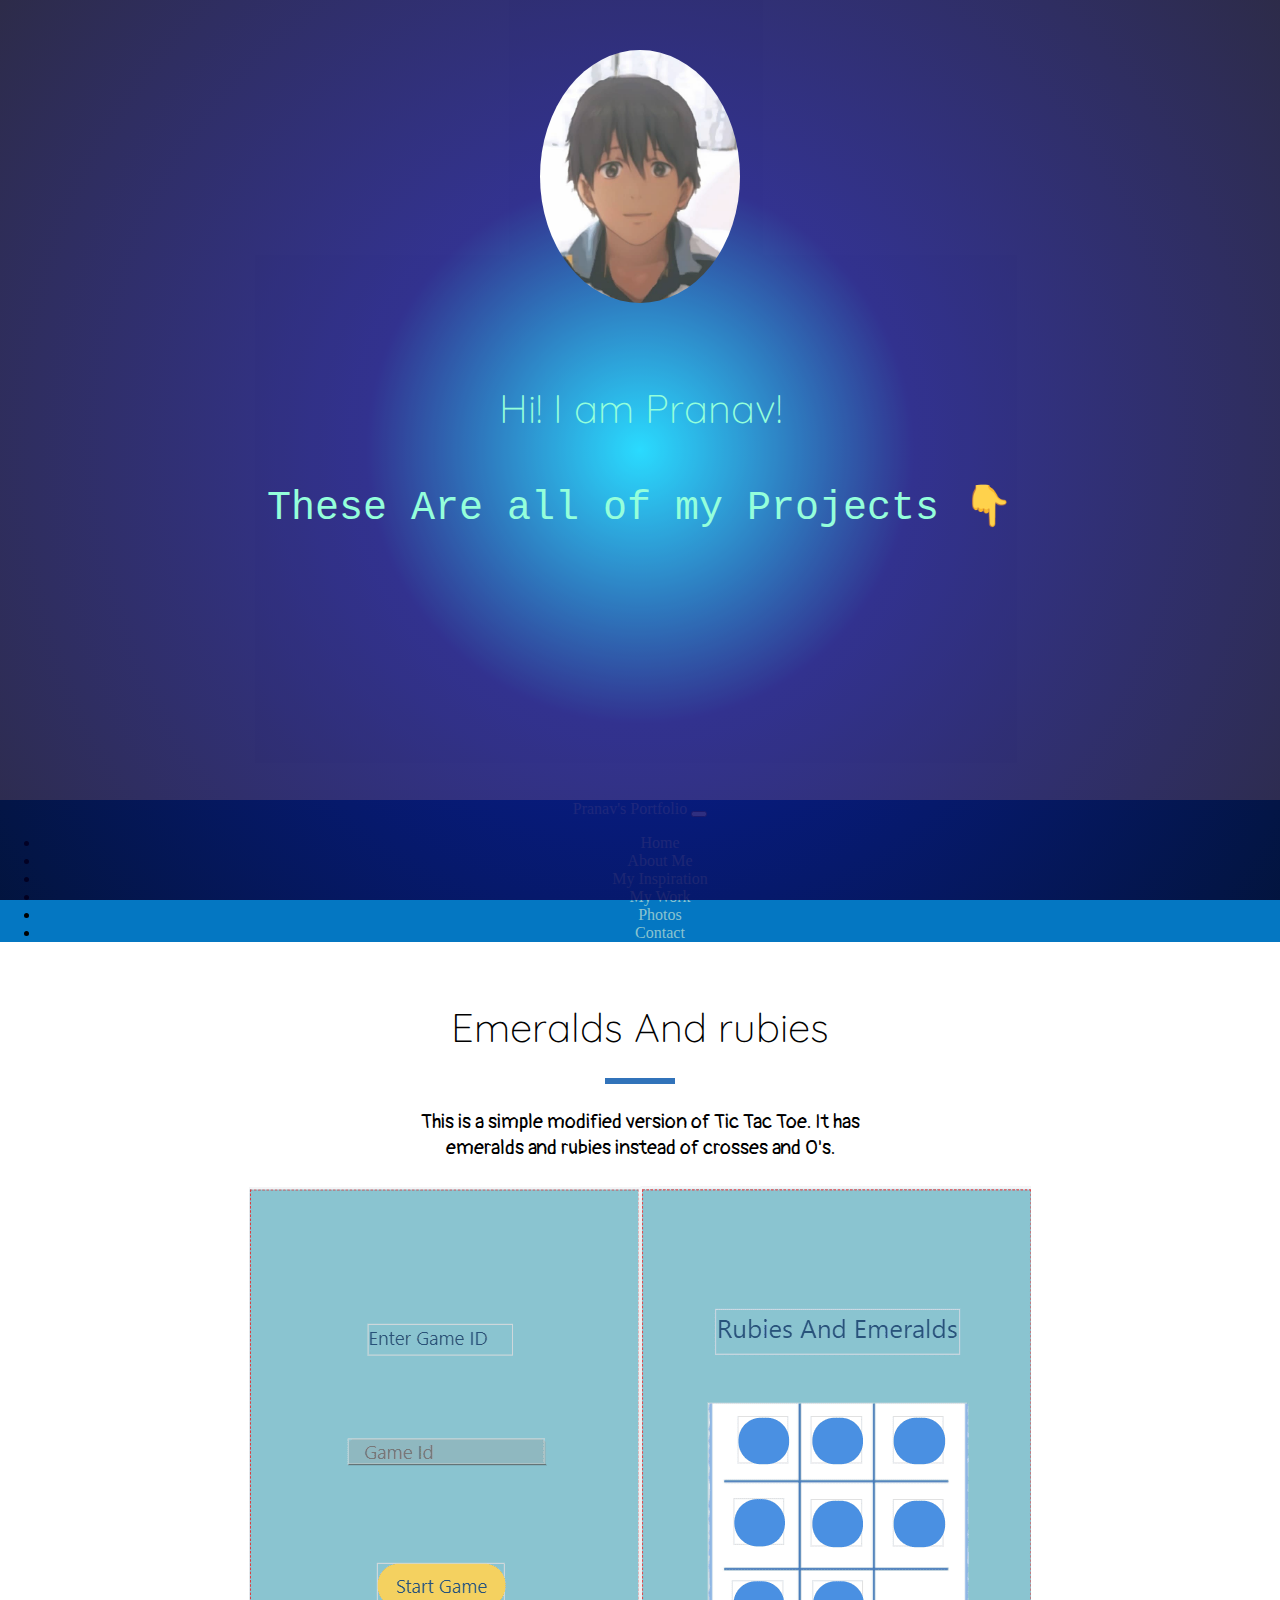
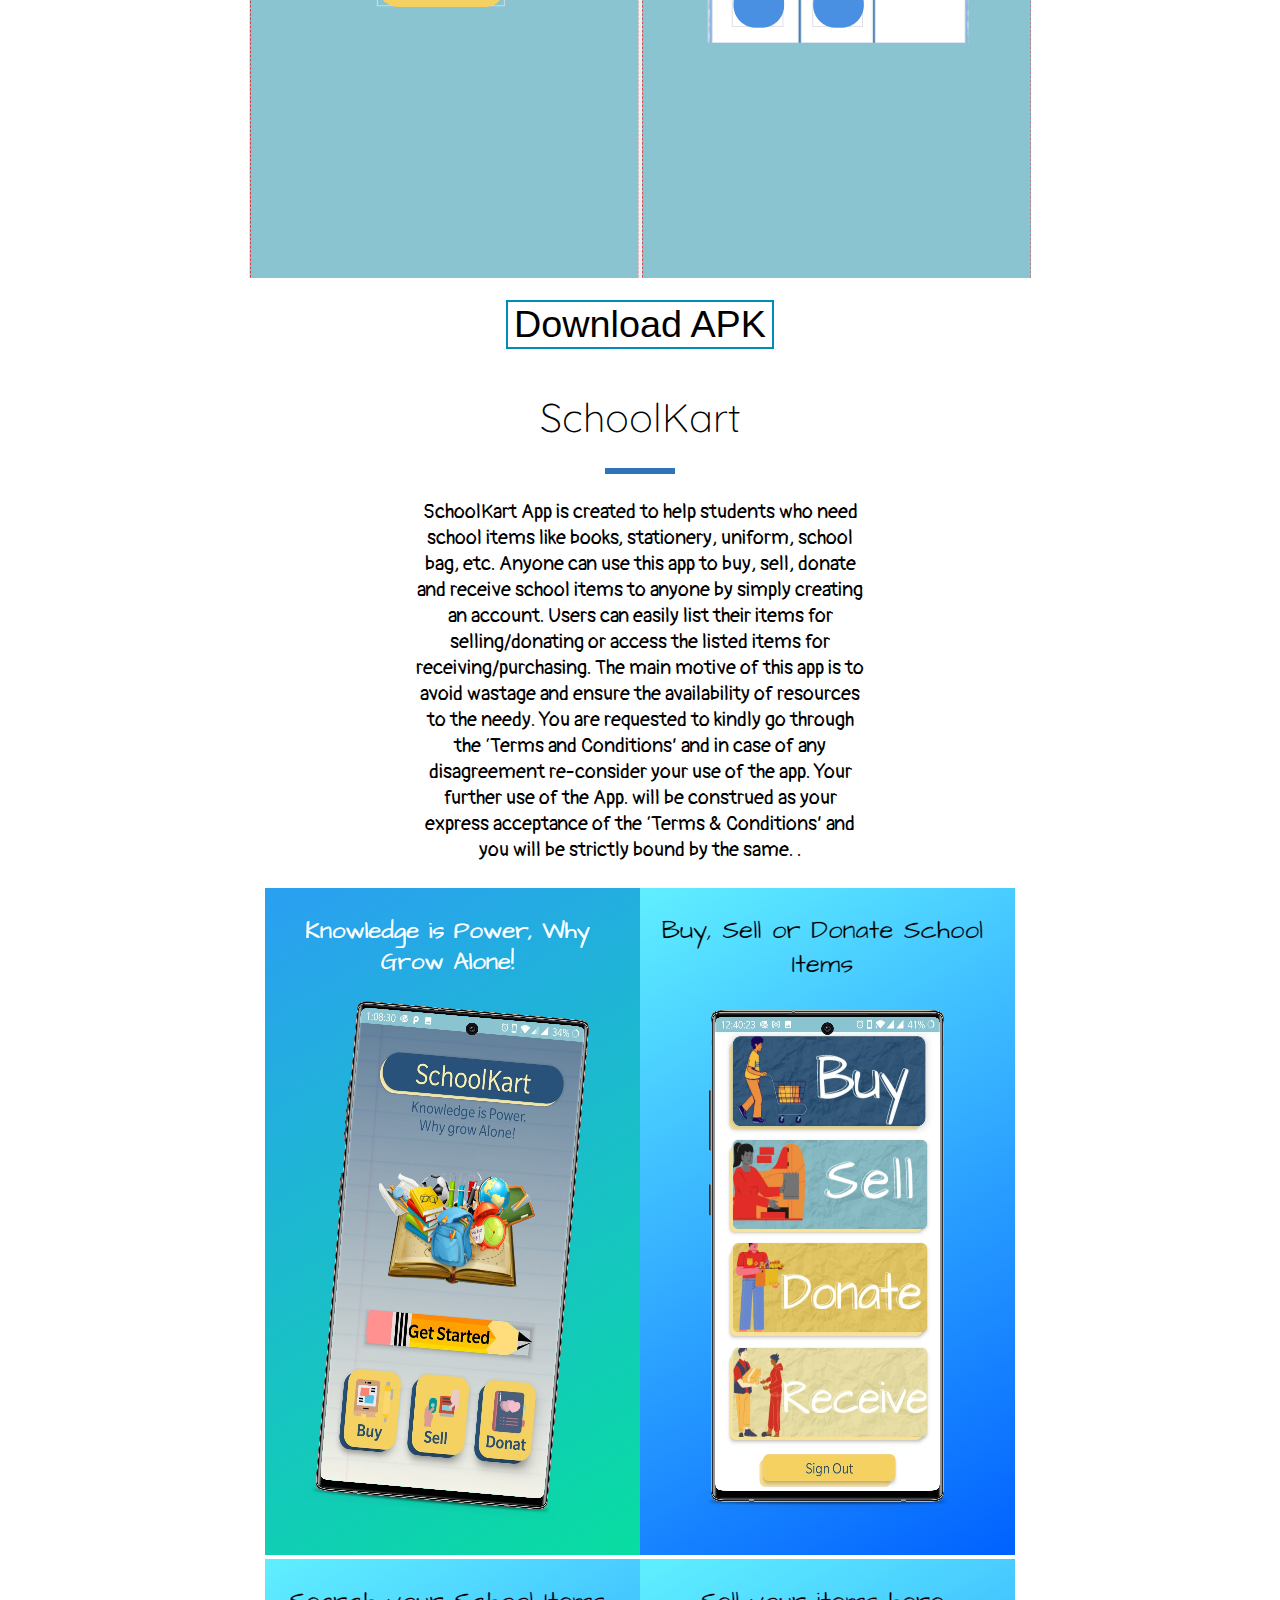
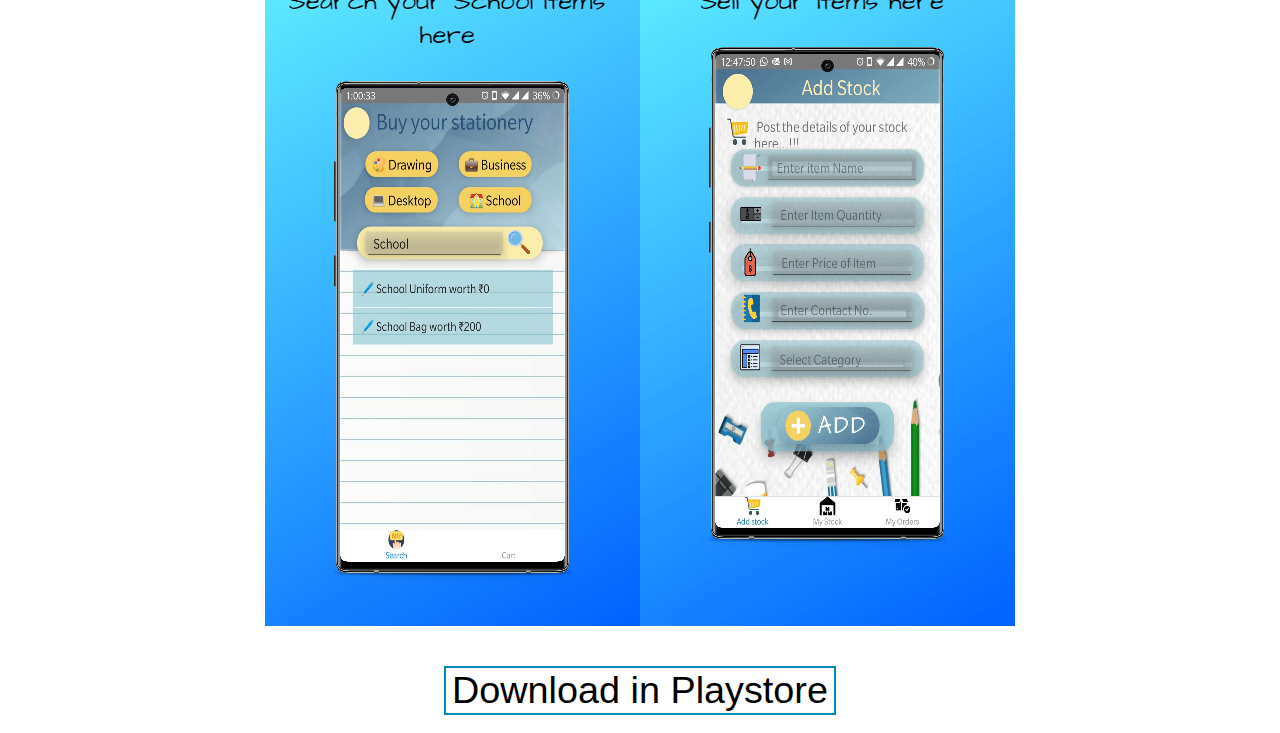
<file: my-projects.html>
<!DOCTYPE html>
<html>
  <head>
    <title>My Favourite Hobby</title>
    <meta name="viewport" content="width=device-width, initial-scale=1.0" />
    <link rel="stylesheet" href="css/style.css" />
    <link rel="icon" type="image/png" href="/img/logo.png" />
    <link
      href="https://cdn.jsdelivr.net/npm/bootstrap@5.0.0-beta3/dist/css/bootstrap.min.css"
      rel="stylesheet"
      integrity="sha384-eOJMYsd53ii+scO/bJGFsiCZc+5NDVN2yr8+0RDqr0Ql0h+rP48ckxlpbzKgwra6"
      crossorigin="anonymous"
    />
    <script
      src="https://cdn.jsdelivr.net/npm/bootstrap@5.0.0-beta3/dist/js/bootstrap.bundle.min.js"
      integrity="sha384-JEW9xMcG8R+pH31jmWH6WWP0WintQrMb4s7ZOdauHnUtxwoG2vI5DkLtS3qm9Ekf"
      crossorigin="anonymous"
    ></script>
  </head>

  <body>
    <nav
      class="navbar navbar-expand-lg navbar-light"
      style="background-color: #0477c2"
    >
      <div class="container-fluid">
        <a class="navbar-brand" href="#">Pranav's Portfolio</a>
        <button
          class="navbar-toggler"
          type="button"
          data-bs-toggle="collapse"
          data-bs-target="#navbarNav"
          aria-controls="navbarNav"
          aria-expanded="false"
          aria-label="Toggle navigation"
        >
          <span class="navbar-toggler-icon"></span>
        </button>
        <div class="collapse navbar-collapse" id="navbarNav">
          <ul class="navbar-nav">
            <li class="nav-item">
              <a class="nav-link" href="/#welcome">Home</a>
            </li>
            <li class="nav-item">
              <a class="nav-link" href="/#bio">About Me</a>
            </li>
            <li class="nav-item">
              <a class="nav-link" href="/#inspiration">My Inspiration</a>
            </li>
            <li class="nav-item">
              <a class="nav-link active" href="/my-projects.html">My Work</a>
            </li>
            <li class="nav-item">
              <a class="nav-link" href="/photos.html">Photos</a>
            </li>
            <li class="nav-item">
              <a class="nav-link" href="/#contact">Contact</a>
            </li>
          </ul>
        </div>
      </div>
    </nav>
    <section id="welcome" class="parallax-container">
      <div
        class="parralax-inner top-50 start-50 translate-middle position-absolute"
      >
        <img src="./img/Profile picture.jpg" class="profilepic" />
        <h1>
          Hi! I am Pranav! <br /><br />
          <span style="font-family: 'Roboto Mono', monospace"
            >These Are all of my Projects 👇</span
          >
        </h1>
      </div>
    </section>
    <br />
    <section id="work">
      <h1>Emeralds And rubies</h1>
      <div class="line"></div>
      <p>
        This is a simple modified version of Tic Tac Toe. It has emeralds and
        rubies instead of crosses and O's.
      </p>
      <span
        ><img src="img/emeralds-rubies/mainscreen.png" alt="" /><img
          src="img/emeralds-rubies/playing screen.png"
          alt=""
      /></span>
      <br /><br />
      <button
        class="goto btn fs-2"
        onclick="location.href='https://bit.ly/2QhNYGg';"
      >
        Download APK
      </button>
      <br /><br />
      <h1>SchoolKart</h1>
      <div class="line"></div>
      <p>
        SchoolKart App is created to help students who need school items like
        books, stationery, uniform, school bag, etc. Anyone can use this app to
        buy, sell, donate and receive school items to anyone by simply creating
        an account. Users can easily list their items for selling/donating or
        access the listed items for receiving/purchasing. The main motive of
        this app is to avoid wastage and ensure the availability of resources to
        the needy. You are requested to kindly go through the ‘Terms and
        Conditions’ and in case of any disagreement re-consider your use of the
        app. Your further use of the App. will be construed as your express
        acceptance of the ‘Terms & Conditions’ and you will be strictly bound by
        the same. .
      </p>
      <span
        ><div class="m-2">
          <img src="img/schoolkart/1.png" class="m-2" class="m-2" /><img
            src="img/schoolkart/2.png"
            class="m-2"
          />
        </div>
        <div>
          <img src="img/schoolkart/3.png" class="m-2" /><img
            src="img/schoolkart/4.png"
            class="m-2"
          /></div
      ></span>
      <br /><br />
      <button
        class="goto btn fs-2"
        onclick="location.href='https://bunnyorg.tk/schoolkart';"
      >
        Download in Playstore
      </button>
      <br /><br />
    </section>
  </body>
</html>
</file>
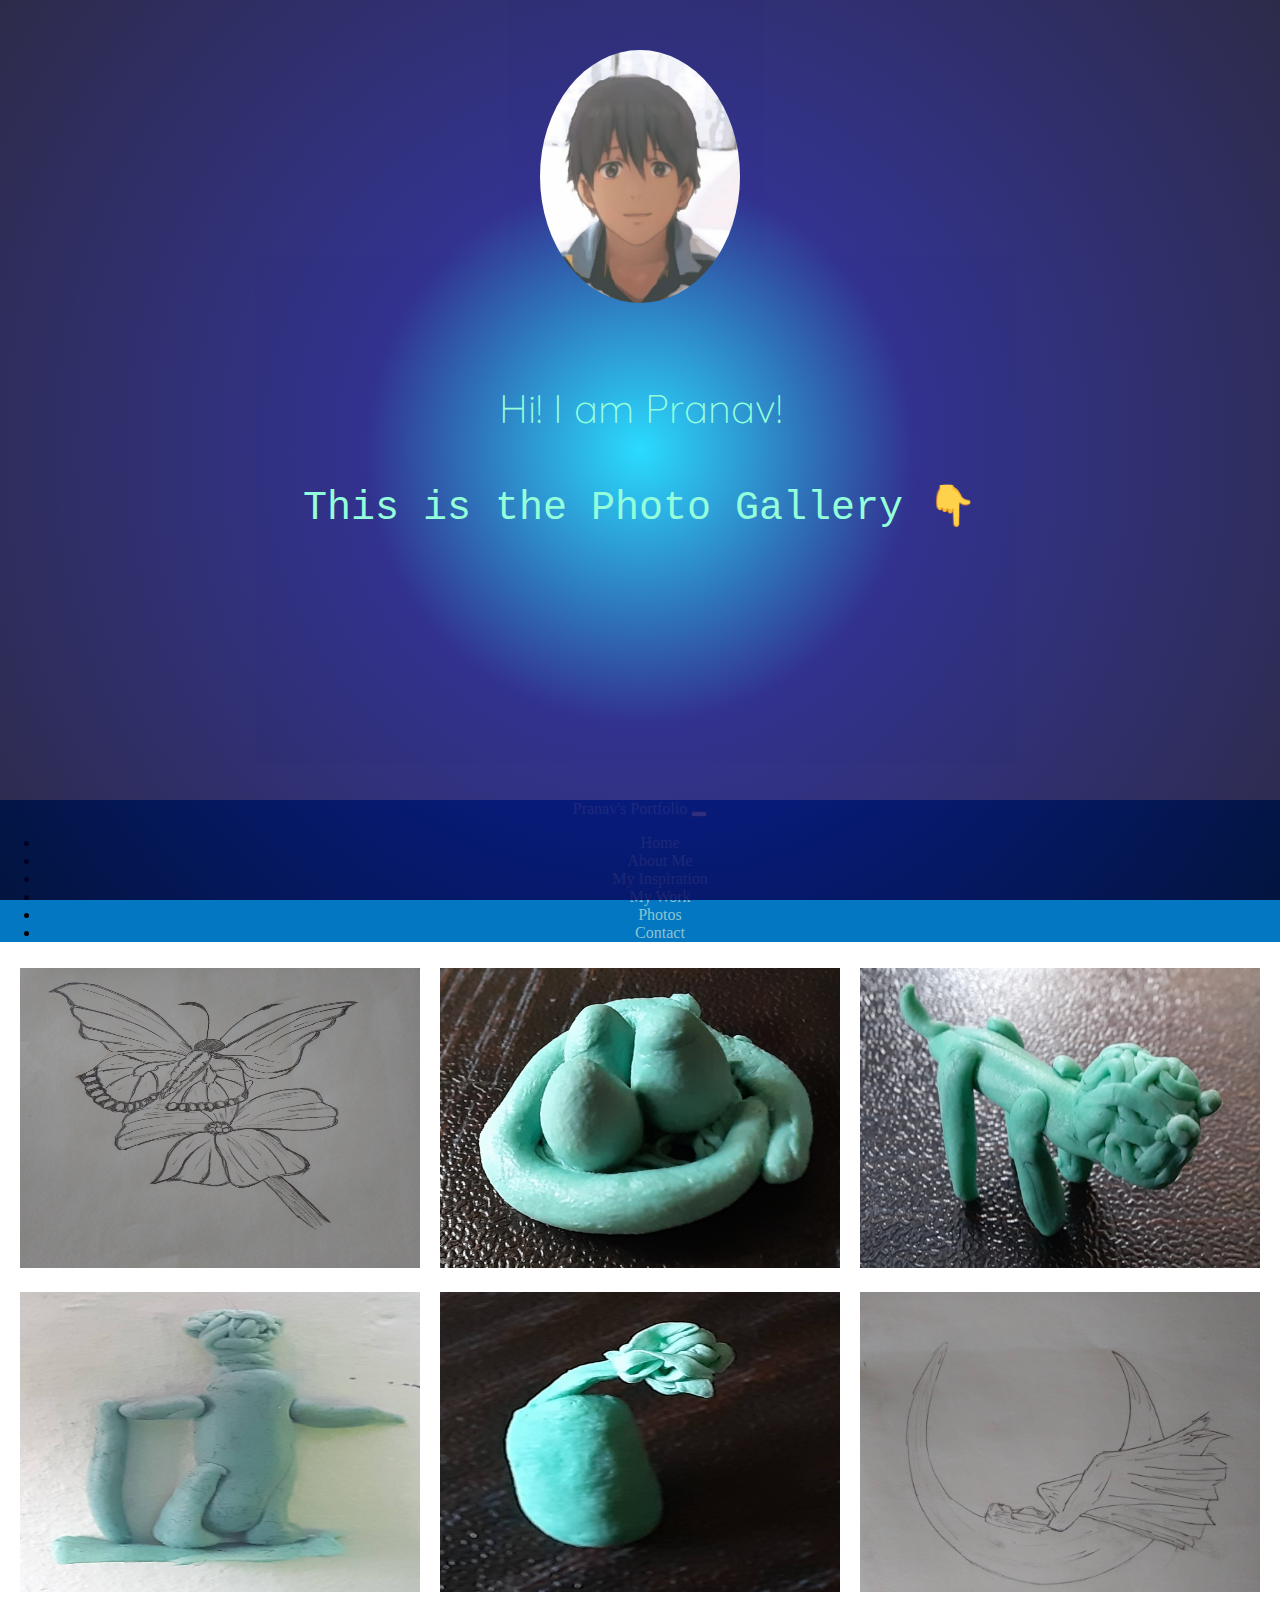
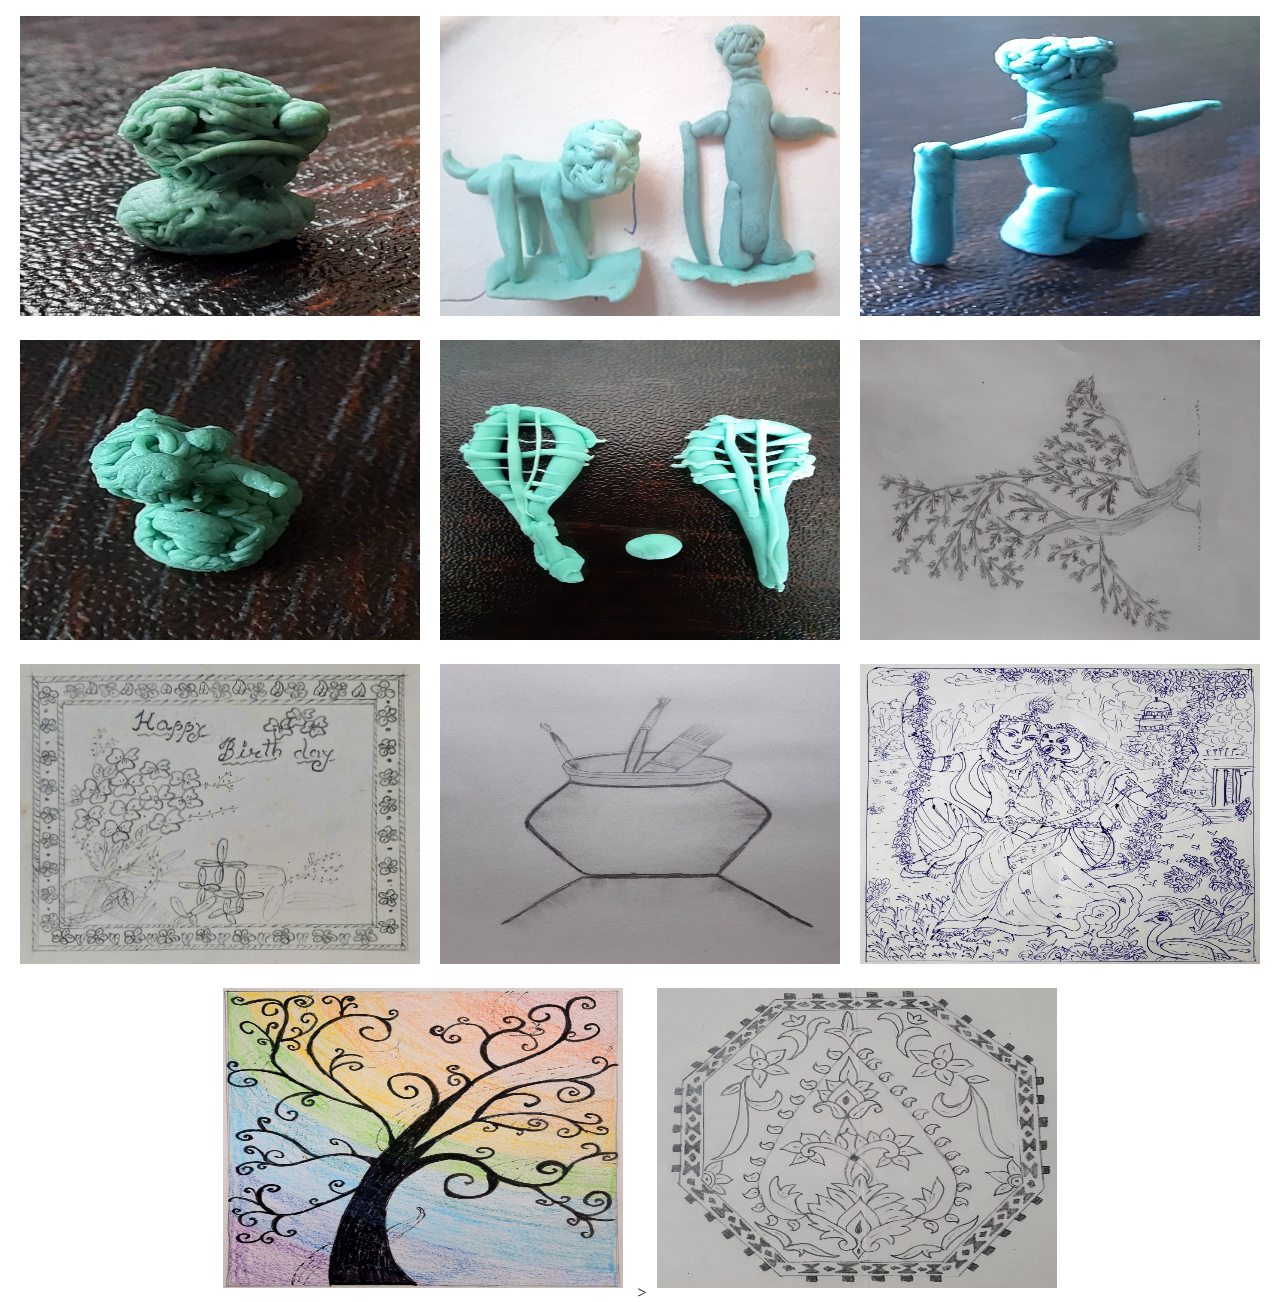
<file: photos.html>
<!DOCTYPE html>
<html>
  <head>
    <title>My Favourite Hobby</title>
    <meta name="viewport" content="width=device-width, initial-scale=1.0" />
    <link rel="stylesheet" href="css/style.css" />
    <link rel="stylesheet" href="css/photo.css" />
    <link rel="icon" type="image/png" href="/img/Personal App logo.png" />
    <link
      href="https://cdn.jsdelivr.net/npm/bootstrap@5.0.0-beta3/dist/css/bootstrap.min.css"
      rel="stylesheet"
      integrity="sha384-eOJMYsd53ii+scO/bJGFsiCZc+5NDVN2yr8+0RDqr0Ql0h+rP48ckxlpbzKgwra6"
      crossorigin="anonymous"
    />
    <script
      src="https://cdn.jsdelivr.net/npm/bootstrap@5.0.0-beta3/dist/js/bootstrap.bundle.min.js"
      integrity="sha384-JEW9xMcG8R+pH31jmWH6WWP0WintQrMb4s7ZOdauHnUtxwoG2vI5DkLtS3qm9Ekf"
      crossorigin="anonymous"
    ></script>
  </head>

  <body>
    <nav
      class="navbar navbar-expand-lg navbar-light"
      style="background-color: #0477c2"
    >
      <div class="container-fluid">
        <a class="navbar-brand" href="#">Pranav's Portfolio</a>
        <button
          class="navbar-toggler"
          type="button"
          data-bs-toggle="collapse"
          data-bs-target="#navbarNav"
          aria-controls="navbarNav"
          aria-expanded="false"
          aria-label="Toggle navigation"
        >
          <span class="navbar-toggler-icon"></span>
        </button>
        <div class="collapse navbar-collapse" id="navbarNav">
          <ul class="navbar-nav">
            <li class="nav-item">
              <a class="nav-link" href="/#welcome">Home</a>
            </li>
            <li class="nav-item">
              <a class="nav-link" href="/#bio">About Me</a>
            </li>
            <li class="nav-item">
              <a class="nav-link" href="/#inspiration">My Inspiration</a>
            </li>
            <li class="nav-item">
              <a class="nav-link" href="/my-projects.html">My Work</a>
            </li>
            <li class="nav-item">
              <a class="nav-link active" href="/photos.html">Photos</a>
            </li>
            <li class="nav-item">
              <a class="nav-link" href="/#contact">Contact</a>
            </li>
          </ul>
        </div>
      </div>
    </nav>

    <section id="welcome" class="parallax-container">
      <div
        class="parralax-inner top-50 start-50 translate-middle position-absolute"
      >
        <img src="./img/Profile picture.jpg" class="profilepic" />
        <h1 class="head">
          Hi! I am Pranav! <br /><br />
          <span style="font-family: 'Roboto Mono', monospace"
            >This is the Photo Gallery 👇</span
          >
        </h1>
      </div>
    </section>
    <section id="gallery">
      <div>
        <span><img src="/img/Art/Butterfly on a flower.jpg" alt="" /></span
        ><span><img src="/img/Art/Chicken Eggs.jpg" alt="" /></span
        ><span><img src="/img/Art/Dog.jpg" alt="" /></span>
      </div>
      <div>
        <span><img src="/img/Art/Floating Old Man.jpg" alt="" /></span
        ><span><img src="/img/Art/Flower Pot.jpg" alt="" /></span
        ><span><img src="/img/Art/Girl on moon.jpg" alt="" /></span>
      </div>
      <div>
        <span><img src="/img/Art/Mustached Man.jpg" alt="" /></span
        ><span><img src="/img/Art/Old man's pet dog.jpg" alt="" /></span
        ><span><img src="/img/Art/Old Man.jpg" alt="" /></span>
      </div>
      <div>
        <span><img src="/img/Art/Snowman.jpg" alt="" /></span
        ><span><img src="/img/Art/Tennis Set.jpg" alt="" /></span
        ><span
          ><img src="/img/Art/Tree cum bird cum walkng tree.jpg" alt=""
        /></span>
      </div>
      <div>
        <span><img src="/img/Art/Happy Birthday Card.jpeg" alt="" /></span
        ><span><img src="/img/Art/Paint brush sktech.jpeg" alt="" /></span
        ><span><img src="/img/Art/Radha Krishna in heaven.jpeg" alt="" /></span>
      </div>
      <div>
        <span><img src="/img/Art/Rainbow Tree.jpeg" alt="" /></span>
        ><span><img src="/img/Art/Rangoli Design.jpeg" alt="" /></span>
      </div>
    </section>
  </body>
</html>
</file>
<file: css/style.css>
@import url("https://fonts.googleapis.com/css2?family=Dancing+Script&display=swap"); /*Dancing Script (name)*/
@import url("https://fonts.googleapis.com/css2?family=Quicksand&display=swap"); /*Quicksand (h1)*/
@import url("https://fonts.googleapis.com/css2?family=DotGothic16&display=swap"); /*DotGothic16 (h2)*/
@import url("https://fonts.googleapis.com/css2?family=Pangolin&display=swap"); /*Pangolin (p)*/

html {
  scroll-behavior: smooth;
}

body {
  margin: 0;
  padding-top: 800px;
  text-align: center;
}

.profile {
  width: 600px;
  margin: 50px;
  border-radius: 50%;
}

.profilepic {
  width: 200px;
  margin: 50px;
  border-radius: 50%;
}

#welcome {
  position: absolute;
  overflow: hidden;
  height: 800px;
  color: aquamarine;
  text-align: center;
  left: 0;
  top: 0;
  bottom: 0;
  right: 0;
  opacity: 0.83;
  background: rgb(0, 212, 255);
  background: radial-gradient(
    circle,
    rgba(0, 212, 255, 1) 0%,
    rgba(9, 9, 121, 1) 35%,
    rgba(2, 0, 36, 1) 100%
  );
  display: table;
  width: 100%;
  height: 100%;
}

h1 {
  font-size: 40px;
  line-height: 1.2;
  font-family: Quicksand;
  font-weight: 300;
}

#name {
  font-size: 30px;
  line-height: 1.2;
  font-family: Dancing Script;
}

h2 {
  font-size: 30px;
  font-weight: 300;
  line-height: 1.2;
  font-family: DotGothic16;
}

#bio {
  padding: 50px;
  text-align: center;
  font-size: 42px;
}

p {
  max-width: 450px;
  margin: 25px auto;
  font-size: 20px;
  line-height: 1.3;
  font-family: Pangolin;
}

.parallax-inner {
  display: table-cell;
  position: relative;
  text-align: center;
  vertical-align: middle;
}

.menu {
  list-style: none;
  font-family: Cormorant Unicase;
  top: 10px;
  right: 30px;
  position: absolute;
  cursor: pointer;
  z-index: 10;
}

.links {
  float: left;
  color: #5183f0;
  padding-top: 5px;
  padding-bottom: 5px;
  padding-left: 9px;
  padding-right: 9px;
  font-size: larger;
}

.links:hover {
  background-color: #5183f0a6;
}

#hobby,
#work {
  text-align: center;
}

.line {
  height: 6px;
  background-color: #3173ba;
  width: 70px;
  margin: 8px auto;
}

a {
  text-decoration: none;
  color: #8ac4d0;
}

.goto {
  cursor: pointer;
  background-color: white;
  color: black;
  border: 2px solid #008cba;
  font-size: 10mm;
  text-align: center;
}

.goto:hover {
  background-color: #008cba;
  color: white;
}

.contactaddr {
  font-size: 30px;
}
img {
  transition: transform 0.2s;
}
img:hover {
  transform: scale(1.1);
}
.emailicon {
  width: 50px;
  height: 50px;
  padding-right: 10px;
  margin-bottom: -10px;
}

.shadow-lg {
  --tw-shadow: 0 10px 15px -3px rgba(0, 0, 0, 0.1),
    0 4px 6px -2px rgba(0, 0, 0, 0.05);
  box-shadow: var(--tw-ring-offset-shadow, 0 0 #0000),
    var(--tw-ring-shadow, 0 0 #0000), var(--tw-shadow);
}
</file>
<file: css/photo.css>
body {
  text-align: center;
}

.head {
  font-size: 40px;
  line-height: 1.2;
  font-family: Quicksand;
  font-weight: 300;
}

.menu1 {
  list-style: none;
  font-family: Cormorant Unicase;
  top: 10px;
  right: 30px;
  position: fixed;
  cursor: pointer;
  z-index: 10;
}

.links1 {
  float: left;
  color: #5183f0;
  padding-top: 15px;
  padding-bottom: 5px;
  padding-left: 9px;
  padding-right: 9px;
  font-size: 19px;
}

.links1:hover {
  background-color: #ec5316;
}

.a1 {
  text-decoration: none;
  color: #8ac4d0;
}

#gallery img {
  height: 300px;
  width: 400px;
  padding: 10px;
  text-align: center;
}

.container {
  text-align: center;
}

#myCarousel {
  background-color: lightblue;
  text-align: center;
}
#myCarousel img {
  height: 500px;
  margin-top: 35px;
  text-align: center;
}
.carousel-inner h2 {
  margin-top: 15px;
  margin-bottom: 15px;
  color: orange;
  font-size: 30px;
  text-align: center;
}
</file>
